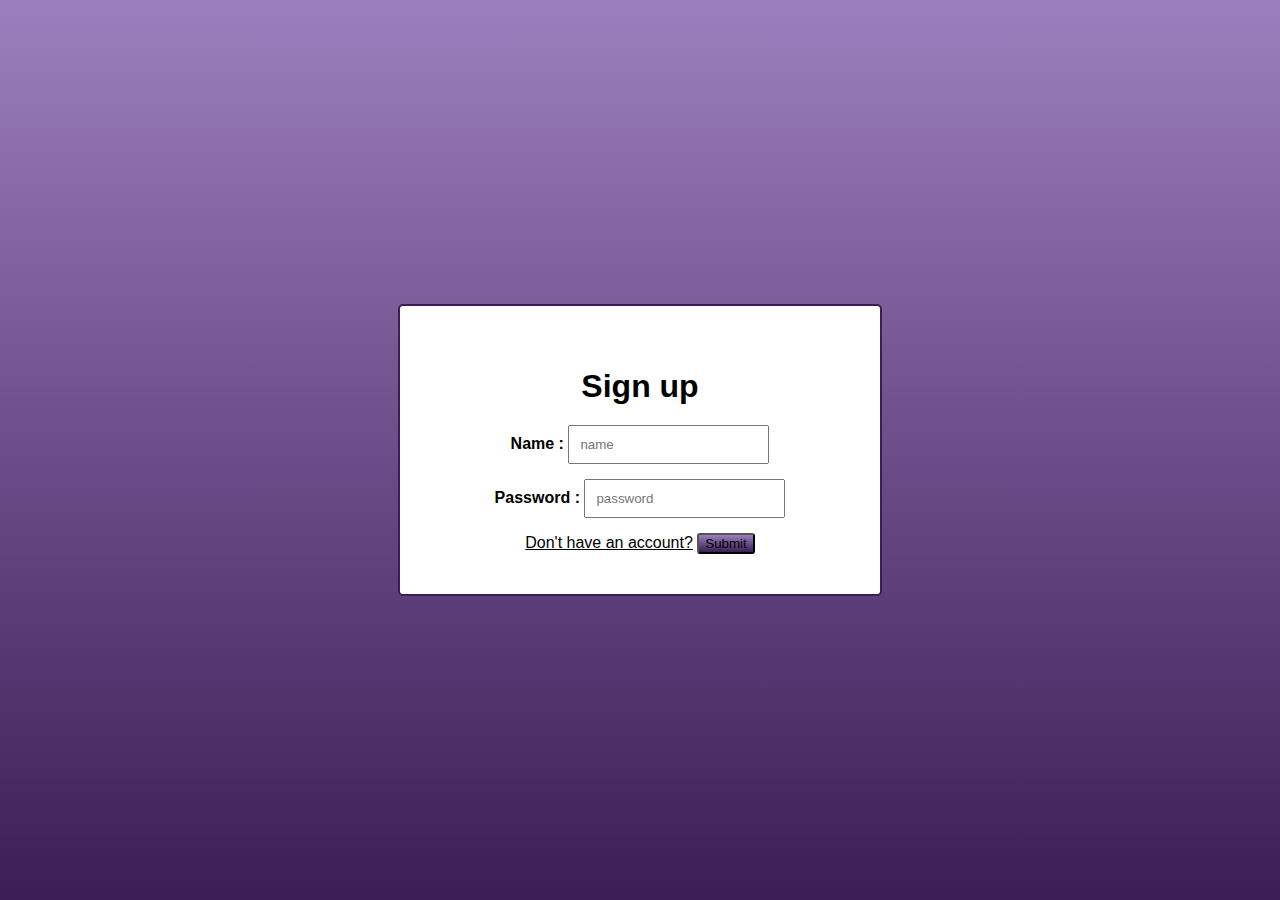
<file: WPT/Assignments/Assignment2/dynamic _website/signup.html>
<!DOCTYPE html>
<html lang="en">
<head>
    <meta charset="UTF-8">
    <meta name="viewport" content="width=device-width, initial-scale=1.0">
    <title>Document</title>
    <style>
        body{
            background: linear-gradient(#9B7EBD, #3B1E54);
            margin: 0; 
            height: 100vh; 
            display: flex; 
            justify-content: center; 
            align-items: center;
            font-family: Arial;
        }
        #signup{
            padding: 40px; 
            background-color: white;
            border-radius: 5px;
            border: 2px solid #3B1E54;
            width: 400px;
            text-align: center;
        }
        input{
            padding: 10px;
        }
        h1{
            text-align: center; 
            margin-bottom: 20px; 
            font-size: 2em;
        }
        label {
            display: block; 
            margin-bottom: 15px;
            font-weight: bolder; 
        }
    </style>
</head>
<body>
    <div id="signup">
        <h1>Sign up</h1>
        <form action="">
            <label for="name" >Name :
                <input type="text" name="" id="" placeholder="name">
            </label>
            <label for="password">Password :
                <input type="password"  id="" placeholder="password">
            </label>
            <a href="#signin" style="color: black;">Don't have an account?</a>
            <button type="submit" style=" background: linear-gradient(#9B7EBD,#3B1E54); border-radius: 3px;">Submit</button>

        </form>
    </div>
</body>
</html>
</file>
